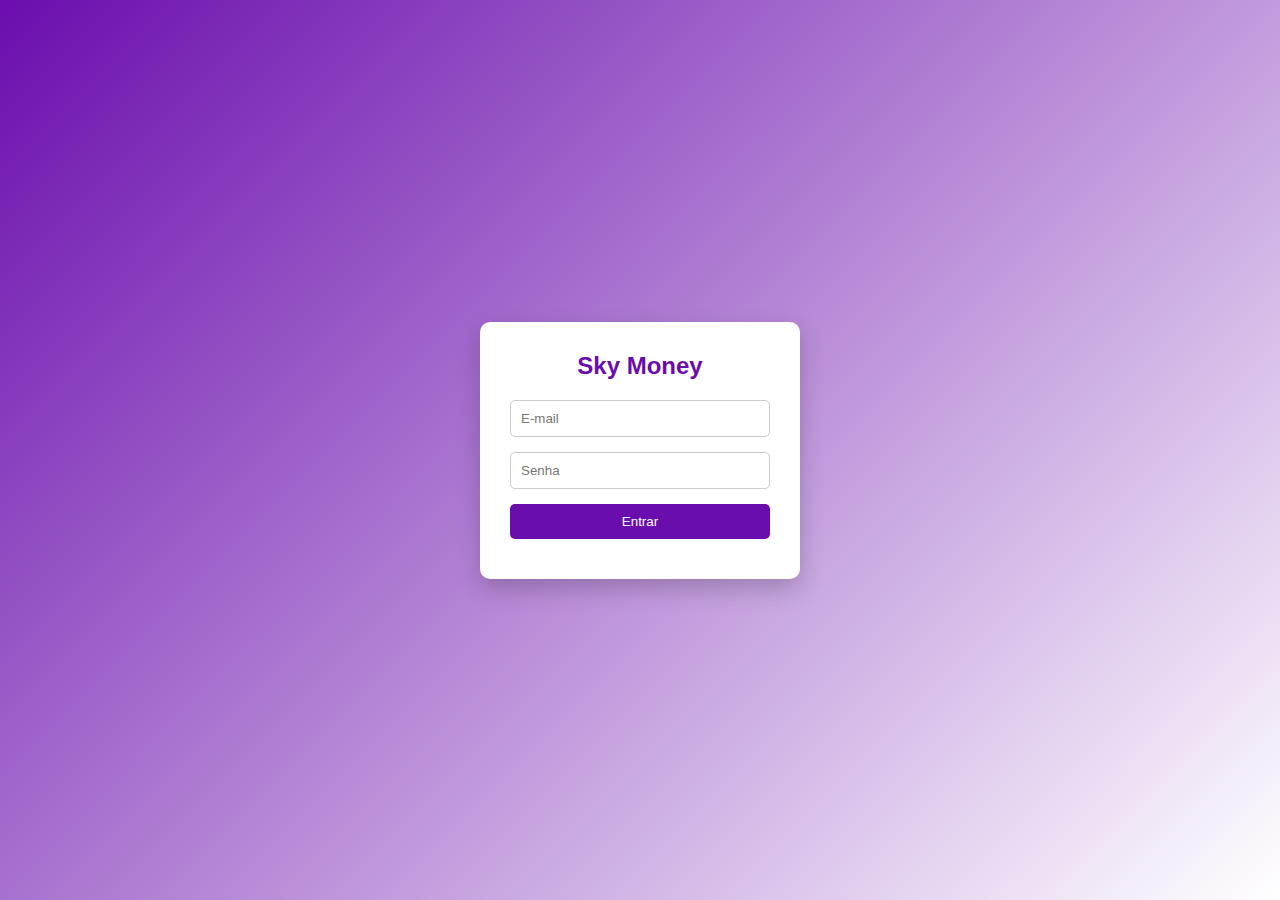
<file: index.html>
<!DOCTYPE html>
<html lang="pt-br">
<head>
<meta charset="UTF-8">
<title>Login | Sky Money</title>
<link rel="stylesheet" href="login.css">
</head>
<body>
<div class="login-container">
<h2>Sky Money</h2>
<form id="loginForm">
<input type="email" id="email" placeholder="E-mail" required>
<input type="password" id="password" placeholder="Senha" required>
<button type="submit">Entrar</button>
</form>
<p id="error"></p>
</div>


<script src="login.js"></script>
</body>
</html>
</file>
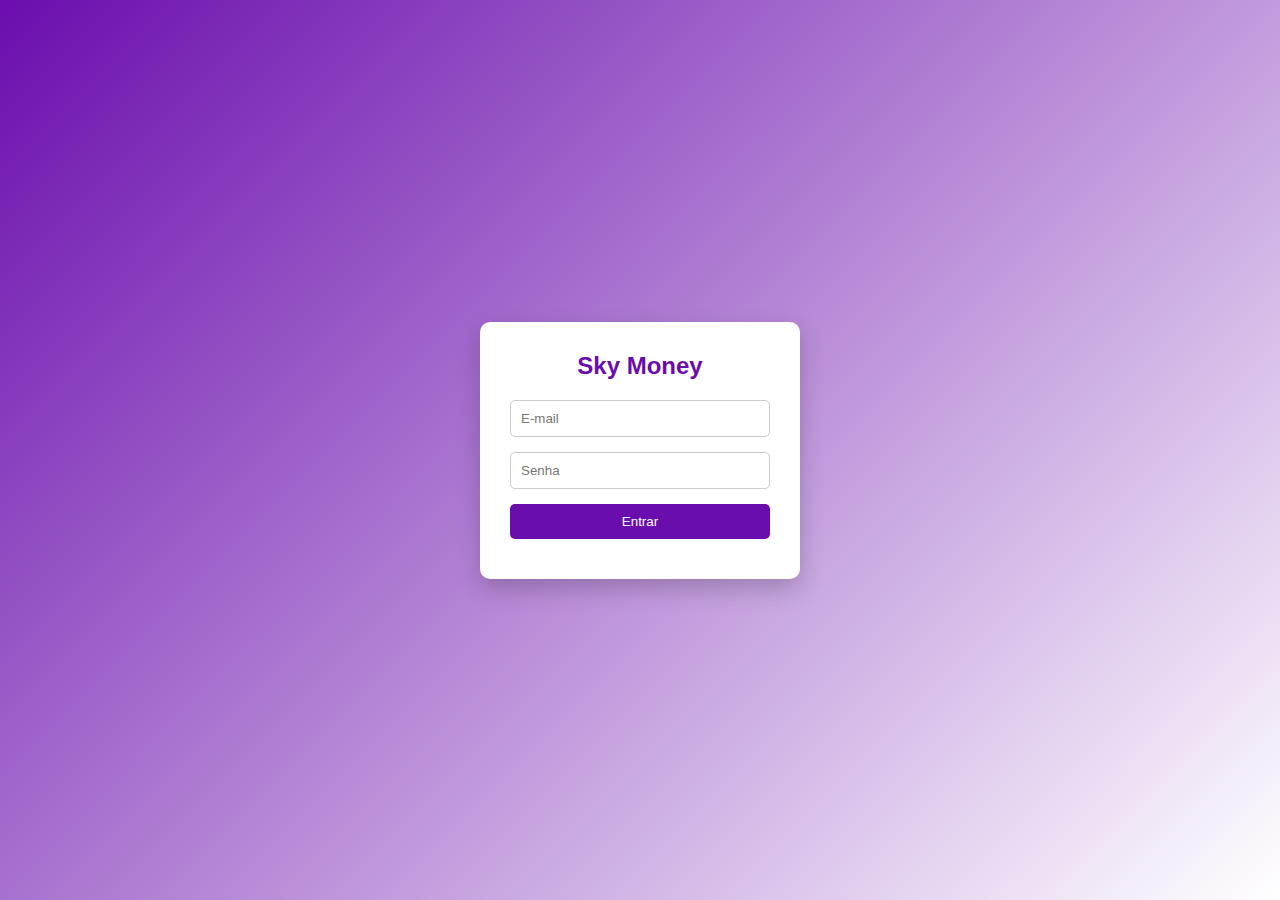
<file: HTML/index.html>
<!DOCTYPE html>
<html lang="pt-br">
<head>
<meta charset="UTF-8">
<title>Login | Sky Money</title>
<link rel="stylesheet" href="../CSS/login.css">
</head>
<body>
<div class="login-container">
<h2>Sky Money</h2>
<form id="loginForm">
<input type="email" id="email" placeholder="E-mail" required>
<input type="password" id="password" placeholder="Senha" required>
<button type="submit">Entrar</button>
</form>
<p id="error"></p>
</div>


<script src="../JS/auth.js"></script>
</body>
</html>
</file>
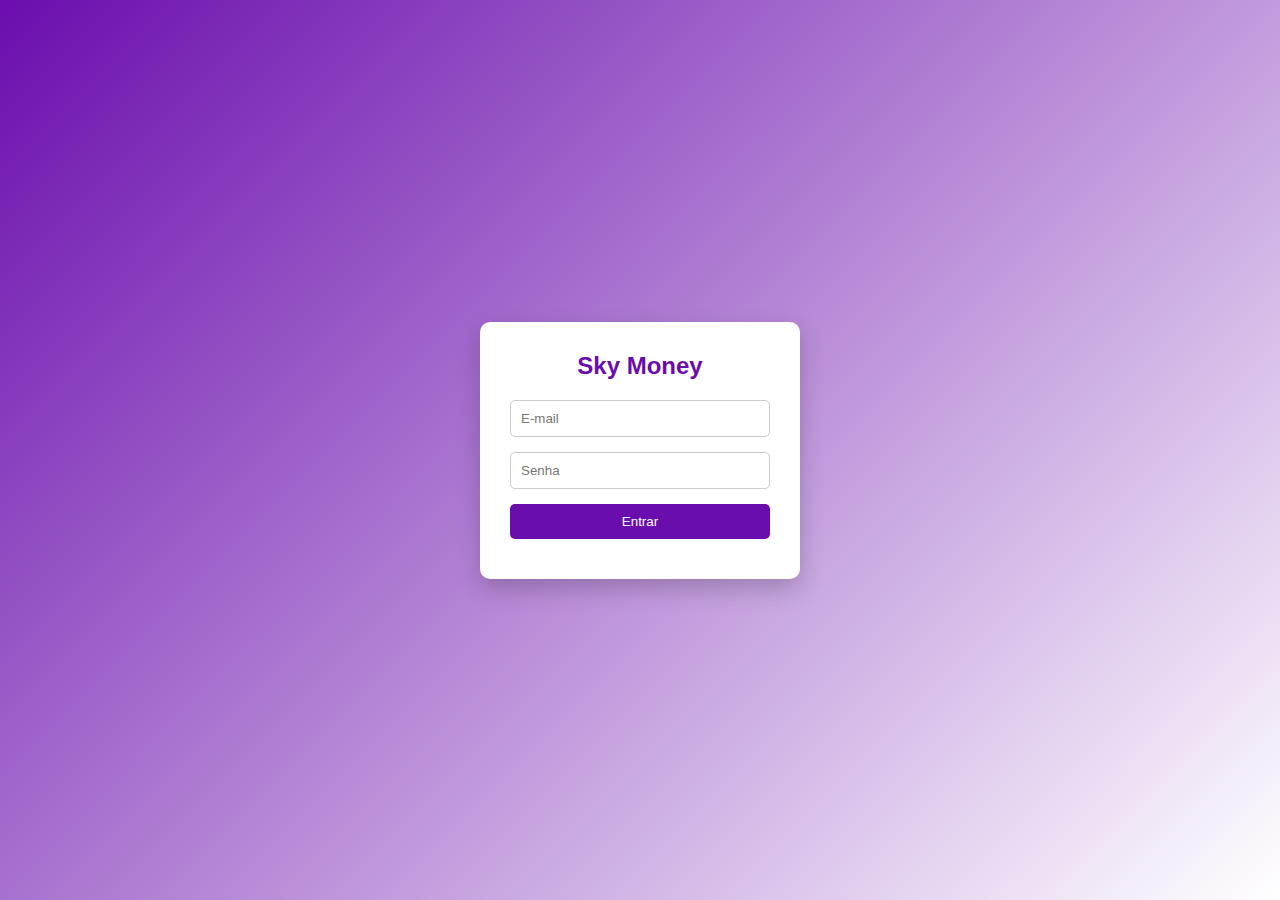
<file: Sky-Money/index.html>
<!DOCTYPE html>
<html lang="pt-br">
<head>
<meta charset="UTF-8">
<title>Login | Sky Money</title>
<link rel="stylesheet" href="css/login.css">
</head>
<body>
<div class="login-container">
<h2>Sky Money</h2>
<form id="loginForm">
<input type="email" id="email" placeholder="E-mail" required>
<input type="password" id="password" placeholder="Senha" required>
<button type="submit">Entrar</button>
</form>
<p id="error"></p>
</div>


<script src="js/auth.js"></script>
</body>
</html>
</file>
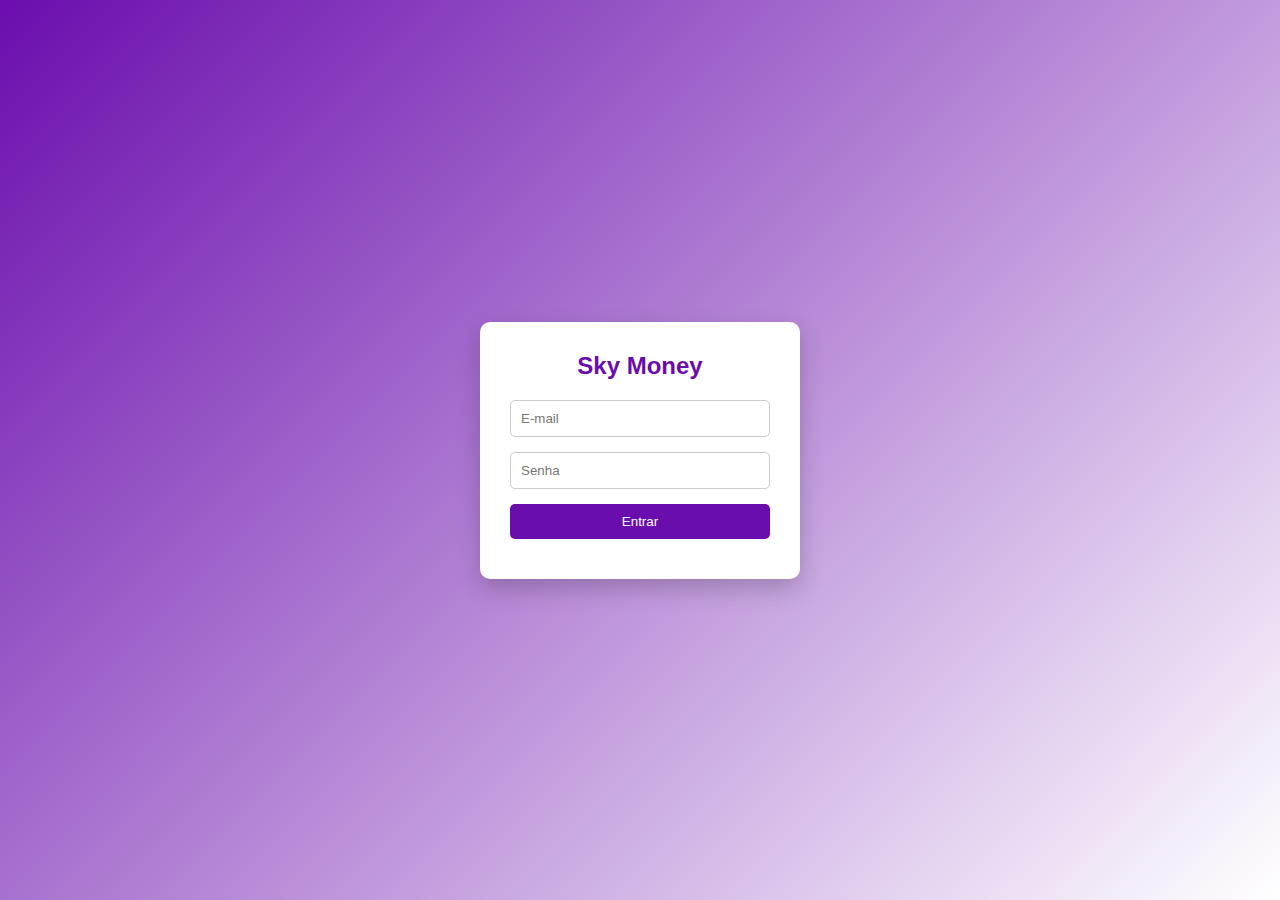
<file: expenses.html>
<!DOCTYPE html>
<html lang="pt-br">

<head>
    <meta charset="UTF-8">
    <title>Sistema Financeiro</title>
    <link rel="stylesheet" href="style.css">
</head>

<body>

    <div class="layout">

        <!-- SIDEBAR -->
        <aside id="sidebar" class="sidebar">
            <button class="toggle-btn" onclick="toggleSidebar()">☰</button>

            <nav>
                <button class="nav-btn active" onclick="showPage('dashboard', event)">
                    Dashboard
                </button>

                <button class="nav-btn" onclick="showPage('expenses', event)">
                    Despesas
                </button>

                <button class="nav-btn" onclick="showPage('settings', event)">
                    Configurações
                </button>
                <a href="#" onclick="logout()">Logout</a>
            </nav>
        </aside>

        <!-- CONTEÚDO PRINCIPAL -->
        <main class="content">

            <!-- TOPO -->
            <header class="top-bar">
                <h2>Minhas Despesas</h2>
            </header>

            <!-- DASHBOARD -->
            <section id="dashboard" class="page active">
                <h3>Dashboard</h3>

                <div class="dashboard">
                    <div class="card">
                        <h4>Total Gasto</h4>
                        <p id="totalExpenses">R$ 0,00</p>
                    </div>

                    <div class="card">
                        <h4>Quantidade</h4>
                        <p id="totalCount">0</p>
                    </div>
                </div>

                <h3>Gastos por Categoria</h3>
                <div id="categoryDashboard" class="category-dashboard"></div>
            </section>

            <!-- DESPESAS -->
            <section id="expenses" class="page">
                <h3>Nova Despesa</h3>

                <form id="expenseForm">
                    <input type="text" id="description" placeholder="Descrição" required>
                    <input type="number" id="amount" placeholder="Valor" step="0.01" required>

                    <select id="categorySelect" required>
                        <option value="">Selecione uma categoria</option>
                    </select>

                    <input type="date" id="date" required>
                    <button type="submit">Salvar</button>
                </form>

                <p id="message"></p>

                <h3>Lista de Despesas</h3>
                <table>
                    <thead>
                        <tr>
                            <th>Descrição</th>
                            <th>Valor</th>
                            <th>Categoria</th>
                            <th>Data</th>
                            <th>Ações</th>
                        </tr>
                    </thead>
                    <tbody id="expensesTable"></tbody>
                </table>
            </section>

            <!-- CONFIGURAÇÕES -->
            <section id="settings" class="page">
                <h3>Configurações</h3>

                <h4>Nova Categoria</h4>
                <form id="categoryForm">
                    <input type="text" id="categoryName" placeholder="Nome da categoria" required>
                    <button type="submit">Adicionar Categoria</button>
                </form>

                <p id="categoryMessage"></p>
            </section>

        </main>
    </div>

    <script src="expenses.js"></script>

</body>

</html>
</file>
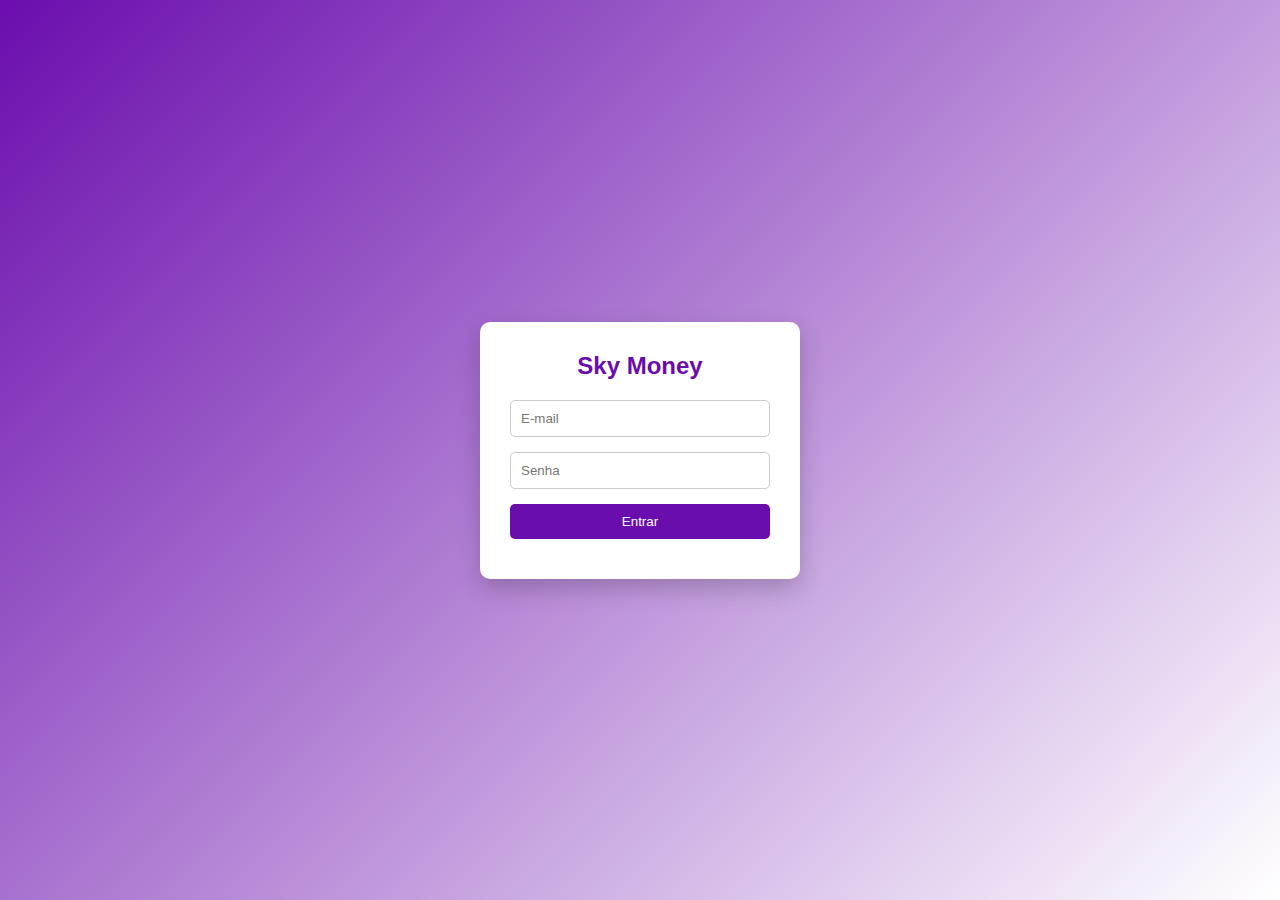
<file: HTML/expenses.html>
<!DOCTYPE html>
<html lang="pt-br">

<head>
    <meta charset="UTF-8">
    <title>Sistema Financeiro</title>
    <link rel="stylesheet" href="../CSS/style.css">
</head>

<body>

    <div class="layout">

        <!-- SIDEBAR -->
        <aside id="sidebar" class="sidebar">
            <button class="toggle-btn" onclick="toggleSidebar()">☰</button>

            <nav>
                <button class="nav-btn active" onclick="showPage('dashboard', this)">
                    Dashboard
                </button>

                <button class="nav-btn" onclick="showPage('expenses', this)">
                    Despesas
                </button>

                <button class="nav-btn" onclick="showPage('settings', this)">
                    Configurações
                </button>

                <a href="#" onclick="logout()">Logout</a>
            </nav>
        </aside>

        <!-- CONTEÚDO PRINCIPAL -->
        <main class="content">

            <!-- TOPO -->
            <header class="top-bar">
                <h2>Minhas Despesas</h2>
            </header>

            <!-- DASHBOARD -->
            <section id="dashboard" class="page active">
                <h3>Dashboard</h3>

                <div class="dashboard">

                    <div class="card">
                        <h4>Total Gasto</h4>
                        <p id="totalExpenses">R$ 0,00</p>
                    </div>

                    <div class="card">
                        <h4>Total de despesas</h4>
                        <p id="totalCount"></p>
                    </div>
                    <div class="card">
                        <h4>Saldo Atual</h4>
                        <p id="balance">R$ 0,00</p>

                        <form id="incomeForm">
                            <input type="text" id="incomeDescription" placeholder="Descrição da entrada" required>
                            <input type="number" id="incomeAmount" step="0.01" placeholder="Valor" required>
                            <input type="date" id="incomeDate" required>
                            <button type="submit">Adicionar</button>
                        </form>
                    </div>
                </div> <!-- FECHAMENTO CORRETO -->

                <h3>Gastos por Categoria</h3>
                <div id="categoryDashboard" class="category-dashboard"></div>
            </section>

            <!-- DESPESAS -->
            <section id="expenses" class="page">
                <h3>Nova Despesa</h3>

                <form id="expenseForm">
                    <input type="text" id="description" placeholder="Descrição" required>

                    <input type="number" id="amount" placeholder="Valor" step="0.01" required>

                    <select id="categorySelect" required>
                        <option value="">Selecione uma categoria</option>
                    </select>

                    <input type="date" id="date" required>

                    <button type="submit">Salvar</button>
                </form>

                <p id="message"></p>

                <h3>Lista de Despesas</h3>
                <table>
                    <thead>
                        <tr>
                            <th>Descrição</th>
                            <th>Valor</th>
                            <th>Categoria</th>
                            <th>Data</th>
                            <th>Ações</th>
                        </tr>
                    </thead>
                    <tbody id="expensesTable"></tbody>
                </table>
            </section>

            <!-- CONFIGURAÇÕES -->
            <section id="settings" class="page">
                <h3>Configurações</h3>

                <h4>Nova Categoria</h4>
                <form id="categoryForm">
                    <input type="text" id="categoryName" placeholder="Nome da categoria" required>
                    <button type="submit">Adicionar Categoria</button>
                </form>

                <p id="categoryMessage"></p>
            </section>

        </main>
    </div>

    <script src="../JS/expenses.js"></script>

</body>

</html>
</file>
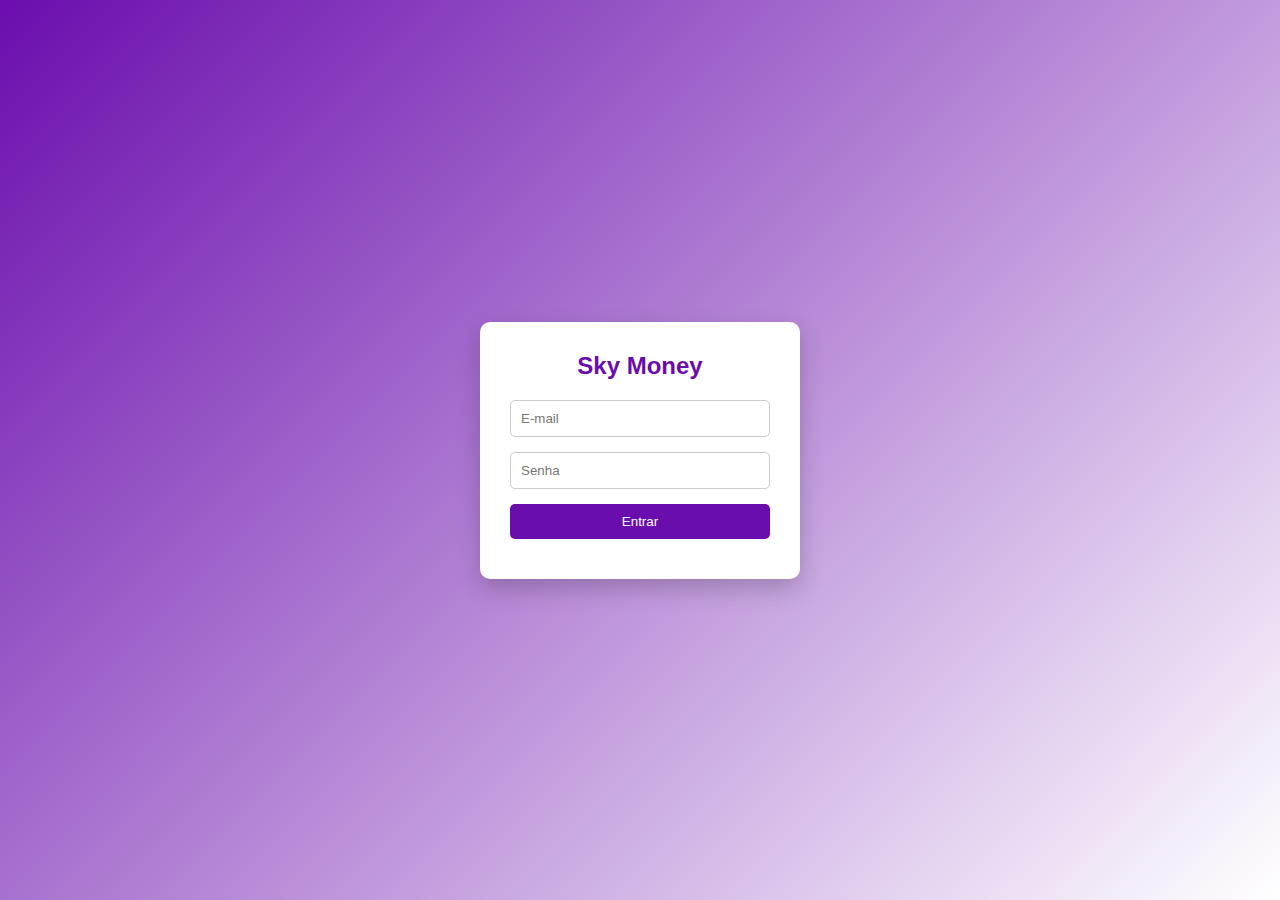
<file: Sky-Money/expenses.html>
<!DOCTYPE html>
<html lang="pt-br">

<head>
    <meta charset="UTF-8">
    <title>Despesas</title>
    <link rel="stylesheet" href="css/style.css">
</head>

<body>

    <header class="top-bar">
        <h2>Minhas Despesas</h2>
        <button onclick="logout()">Logout</button>
    </header>

    <section>
        <h3>Dashboard</h3>

        <div class="dashboard">
            <div class="card">
                <h4>Total Gasto</h4>
                <p id="totalExpenses">R$ 0,00</p>
            </div>

            <div class="card">
                <h4>Quantidade</h4>
                <p id="totalCount">0</p>
            </div>
        </div>

        <h3>Gastos por Categoria</h3>
        <tbody id="expensesTable"></tbody>
        <div id="categoryDashboard" class="category-dashboard"></div>

    </section>

    <p id="message"></p>

    <section>
        <h3>Nova Despesa</h3>
        <form id="expenseForm">
            <input type="text" id="description" placeholder="Descrição" required>
            <input type="number" id="amount" placeholder="Valor" step="0.01" required>
            <select id="categorySelect" required>
                <option value="">Selecione uma categoria</option>
            </select>
            <input type="date" id="date" required>
            <button type="submit">Salvar</button>
        </form>
    </section>

    <section>
        <h3>Lista de Despesas</h3>
        <table>
            <thead>
                <tr>
                    <th>Descrição</th>
                    <th>Valor</th>
                    <th>Categoria</th>
                    <th>Data</th>
                    <th>Ações</th>
                </tr>
            </thead>
            <tbody id="expensesTable"></tbody>
        </table>
    </section>

    <script src="js/expenses.js"></script>
</body>

</html>
</file>
<file: login.css>
* {
margin: 0;
padding: 0;
box-sizing: border-box;
font-family: Arial, sans-serif;
}


body {
background: linear-gradient(135deg, #6a0dad, #ffffff);
height: 100vh;
display: flex;
justify-content: center;
align-items: center;
}


.login-container {
background: #fff;
padding: 30px;
width: 320px;
border-radius: 10px;
box-shadow: 0 10px 25px rgba(0,0,0,0.2);
}


.login-container h2 {
text-align: center;
color: #6a0dad;
margin-bottom: 20px;
}


.login-container input {
width: 100%;
padding: 10px;
margin-bottom: 15px;
border-radius: 5px;
border: 1px solid #ccc;
}


.login-container button {
width: 100%;
padding: 10px;
background: #6a0dad;
color: white;
border: none;
border-radius: 5px;
cursor: pointer;
}


.login-container button:hover {
background: #5800a8;
}


#error {
color: red;
text-align: center;
margin-top: 10px;
}
</file>
<file: CSS/login.css>
* {
margin: 0;
padding: 0;
box-sizing: border-box;
font-family: Arial, sans-serif;
}


body {
background: linear-gradient(135deg, #6a0dad, #ffffff);
height: 100vh;
display: flex;
justify-content: center;
align-items: center;
}


.login-container {
background: #fff;
padding: 30px;
width: 320px;
border-radius: 10px;
box-shadow: 0 10px 25px rgba(0,0,0,0.2);
}


.login-container h2 {
text-align: center;
color: #6a0dad;
margin-bottom: 20px;
}


.login-container input {
width: 100%;
padding: 10px;
margin-bottom: 15px;
border-radius: 5px;
border: 1px solid #ccc;
}


.login-container button {
width: 100%;
padding: 10px;
background: #6a0dad;
color: white;
border: none;
border-radius: 5px;
cursor: pointer;
}


.login-container button:hover {
background: #5800a8;
}


#error {
color: red;
text-align: center;
margin-top: 10px;
}
</file>
<file: Sky-Money/css/login.css>
* {
margin: 0;
padding: 0;
box-sizing: border-box;
font-family: Arial, sans-serif;
}


body {
background: linear-gradient(135deg, #6a0dad, #ffffff);
height: 100vh;
display: flex;
justify-content: center;
align-items: center;
}


.login-container {
background: #fff;
padding: 30px;
width: 320px;
border-radius: 10px;
box-shadow: 0 10px 25px rgba(0,0,0,0.2);
}


.login-container h2 {
text-align: center;
color: #6a0dad;
margin-bottom: 20px;
}


.login-container input {
width: 100%;
padding: 10px;
margin-bottom: 15px;
border-radius: 5px;
border: 1px solid #ccc;
}


.login-container button {
width: 100%;
padding: 10px;
background: #6a0dad;
color: white;
border: none;
border-radius: 5px;
cursor: pointer;
}


.login-container button:hover {
background: #5800a8;
}


#error {
color: red;
text-align: center;
margin-top: 10px;
}
</file>
<file: style.css>
* {
    margin: 0;
    padding: 0;
    box-sizing: border-box;
    font-family: Arial, Helvetica, sans-serif;
}

body {
    background-color: #f5f0fa;
    color: #333;
    padding: 40px;
}

/* Container principal */
.container {
    max-width: 900px;
    margin: auto;
    background: #ffffff;
    padding: 25px;
    border-radius: 10px;
    box-shadow: 0 4px 12px rgba(111, 66, 193, 0.15);
}

/* Títulos */
h2 {
    color: #6f42c1;
    margin-bottom: 20px;
}

h3 {
    color: #59339d;
    margin-bottom: 15px;
}

/* Formulários */
form {
    display: flex;
    gap: 10px;
    flex-wrap: wrap;
    margin-bottom: 30px;
}

input {
    padding: 10px;
    border: 1px solid #d6c9f0;
    border-radius: 6px;
    flex: 1;
    min-width: 150px;
}

input:focus {
    outline: none;
    border-color: #6f42c1;
    box-shadow: 0 0 0 2px rgba(111, 66, 193, 0.15);
}

/* Botões */
button {
    padding: 10px 18px;
    border: none;
    border-radius: 6px;
    cursor: pointer;
    background-color: #6f42c1;
    color: #ffffff;
    font-weight: bold;
}

button:hover {
    background-color: #59339d;
}

button.logout {
    background-color: #ffffff;
    color: #6f42c1;
    border: 2px solid #6f42c1;
    margin-bottom: 20px;
}

button.logout:hover {
    background-color: #6f42c1;
    color: #ffffff;
}

/* Tabela */
table {
    width: 100%;
    border-collapse: collapse;
    border-radius: 8px;
    overflow: hidden;
}

thead {
    background-color: #6f42c1;
    color: #ffffff;
}

th, td {
    padding: 12px;
    text-align: left;
}

tr:nth-child(even) {
    background-color: #f5f0fa;
}

/* Botão excluir */
td button {
    background-color: #dc3545;
}

td button:hover {
    background-color: #b52a37;
}

/* Dashboard */
.dashboard {
    display: flex;
    gap: 20px;
    margin-bottom: 30px;
}

.card {
    flex: 1;
    background: #ffffff;
    border-radius: 10px;
    padding: 20px;
    box-shadow: 0 4px 10px rgba(111, 66, 193, 0.15);
}

.card h4 {
    color: #6f42c1;
    margin-bottom: 10px;
}

.card p {
    font-size: 22px;
    font-weight: bold;
    color: #333;
}
.expense-value {
    color: #dc3545;
    font-weight: bold;
}
#message {
    margin-bottom: 15px;
    font-weight: bold;
    color: #6f42c1;
}
.category-dashboard {
    display: grid;
    grid-template-columns: repeat(auto-fill, minmax(200px, 1fr));
    gap: 20px;
    margin-bottom: 30px;
}

.category-card {
    background: #ffffff;
    border-left: 6px solid #6f42c1;
    padding: 15px;
    border-radius: 8px;
    box-shadow: 0 3px 8px rgba(111, 66, 193, 0.15);
}

.category-card h5 {
    color: #6f42c1;
    margin-bottom: 8px;
}

.category-card p {
    font-size: 18px;
    font-weight: bold;
}

.layout {
    display: flex;
    min-height: 100vh;
}

.sidebar {
    background: #5b2bbf;
    color: white;
    width: 220px;
    transition: width 0.3s;
    padding: 15px;
}

.sidebar.collapsed {
    width: 60px;
}

.toggle-btn {
    background: none;
    border: none;
    color: white;
    font-size: 22px;
    cursor: pointer;
    margin-bottom: 20px;
}

.sidebar nav a {
    display: block;
    color: white;
    text-decoration: none;
    padding: 10px;
    border-radius: 6px;
    margin-bottom: 5px;
}

.sidebar nav a:hover,
.sidebar nav a.active {
    background: rgba(255, 255, 255, 0.2);
}

.sidebar.collapsed nav a {
    text-align: center;
    font-size: 0;
}

.sidebar.collapsed nav a::before {
    font-size: 18px;
}
.content {
    flex: 1;
    padding: 20px;
    background: #f4f4f9;
}
.page {
    display: none;
}

.page.active {
    display: block;
}
.nav-btn {
    width: 100%;
    background: none;
    border: none;
    color: white;
    padding: 10px;
    text-align: left;
    cursor: pointer;
    border-radius: 6px;
}

.nav-btn:hover,
.nav-btn.active {
    background: rgba(255, 255, 255, 0.2);
}
</file>
<file: CSS/style.css>
* {
    margin: 0;
    padding: 0;
    box-sizing: border-box;
    font-family: Arial, Helvetica, sans-serif;
}

body {
    background-color: #f5f0fa;
    color: #333;
    padding: 40px;
}

/* Container principal */
.container {
    max-width: 900px;
    margin: auto;
    background: #ffffff;
    padding: 25px;
    border-radius: 10px;
    box-shadow: 0 4px 12px rgba(111, 66, 193, 0.15);
}

/* Títulos */
h2 {
    color: #6f42c1;
    margin-bottom: 20px;
}

h3 {
    color: #59339d;
    margin-bottom: 15px;
}

/* Formulários */
form {
    display: flex;
    gap: 10px;
    flex-wrap: wrap;
    margin-bottom: 30px;
}

input {
    padding: 10px;
    border: 1px solid #d6c9f0;
    border-radius: 6px;
    flex: 1;
    min-width: 150px;
}

input:focus {
    outline: none;
    border-color: #6f42c1;
    box-shadow: 0 0 0 2px rgba(111, 66, 193, 0.15);
}

/* Botões */
button {
    padding: 10px 18px;
    border: none;
    border-radius: 6px;
    cursor: pointer;
    background-color: #6f42c1;
    color: #ffffff;
    font-weight: bold;
}

button:hover {
    background-color: #59339d;
}

button.logout {
    background-color: #ffffff;
    color: #6f42c1;
    border: 2px solid #6f42c1;
    margin-bottom: 20px;
}

button.logout:hover {
    background-color: #6f42c1;
    color: #ffffff;
}

/* Tabela */
table {
    width: 100%;
    border-collapse: collapse;
    border-radius: 8px;
    overflow: hidden;
}

thead {
    background-color: #6f42c1;
    color: #ffffff;
}

th, td {
    padding: 12px;
    text-align: left;
}

tr:nth-child(even) {
    background-color: #f5f0fa;
}

/* Botão excluir */
td button {
    background-color: #dc3545;
}

td button:hover {
    background-color: #b52a37;
}

/* Dashboard */
.dashboard {
    display: flex;
    gap: 20px;
    margin-bottom: 30px;
}

.card {
    flex: 1;
    background: #ffffff;
    border-radius: 10px;
    padding: 20px;
    box-shadow: 0 4px 10px rgba(111, 66, 193, 0.15);
}

.card h4 {
    color: #6f42c1;
    margin-bottom: 10px;
}

.card p {
    font-size: 22px;
    font-weight: bold;
    color: #333;
}
.expense-value {
    color: #dc3545;
    font-weight: bold;
}
#message {
    margin-bottom: 15px;
    font-weight: bold;
    color: #6f42c1;
}
.category-dashboard {
    display: grid;
    grid-template-columns: repeat(auto-fill, minmax(200px, 1fr));
    gap: 20px;
    margin-bottom: 30px;
}

.category-card {
    background: #ffffff;
    border-left: 6px solid #6f42c1;
    padding: 15px;
    border-radius: 8px;
    box-shadow: 0 3px 8px rgba(111, 66, 193, 0.15);
}

.category-card h5 {
    color: #6f42c1;
    margin-bottom: 8px;
}

.category-card p {
    font-size: 18px;
    font-weight: bold;
}

.layout {
    display: flex;
    min-height: 100vh;
}

.sidebar {
    background: #5b2bbf;
    color: white;
    width: 220px;
    transition: width 0.3s;
    padding: 15px;
}

.sidebar.collapsed {
    width: 60px;
}

.toggle-btn {
    background: none;
    border: none;
    color: white;
    font-size: 22px;
    cursor: pointer;
    margin-bottom: 20px;
}

.sidebar nav a {
    display: block;
    color: white;
    text-decoration: none;
    padding: 10px;
    border-radius: 6px;
    margin-bottom: 5px;
}

.sidebar nav a:hover,
.sidebar nav a.active {
    background: rgba(255, 255, 255, 0.2);
}

.sidebar.collapsed nav a {
    text-align: center;
    font-size: 0;
}

.sidebar.collapsed nav a::before {
    font-size: 18px;
}
.content {
    flex: 1;
    padding: 20px;
    background: #f4f4f9;
}
.page {
    display: none;
}

.page.active {
    display: block;
}
.nav-btn {
    width: 100%;
    background: none;
    border: none;
    color: white;
    padding: 10px;
    text-align: left;
    cursor: pointer;
    border-radius: 6px;
}

.nav-btn:hover,
.nav-btn.active {
    background: rgba(255, 255, 255, 0.2);
}
</file>
<file: Sky-Money/css/style.css>
* {
    margin: 0;
    padding: 0;
    box-sizing: border-box;
    font-family: Arial, Helvetica, sans-serif;
}

body {
    background-color: #f5f0fa;
    color: #333;
    padding: 40px;
}

/* Container principal */
.container {
    max-width: 900px;
    margin: auto;
    background: #ffffff;
    padding: 25px;
    border-radius: 10px;
    box-shadow: 0 4px 12px rgba(111, 66, 193, 0.15);
}

/* Títulos */
h2 {
    color: #6f42c1;
    margin-bottom: 20px;
}

h3 {
    color: #59339d;
    margin-bottom: 15px;
}

/* Formulários */
form {
    display: flex;
    gap: 10px;
    flex-wrap: wrap;
    margin-bottom: 30px;
}

input {
    padding: 10px;
    border: 1px solid #d6c9f0;
    border-radius: 6px;
    flex: 1;
    min-width: 150px;
}

input:focus {
    outline: none;
    border-color: #6f42c1;
    box-shadow: 0 0 0 2px rgba(111, 66, 193, 0.15);
}

/* Botões */
button {
    padding: 10px 18px;
    border: none;
    border-radius: 6px;
    cursor: pointer;
    background-color: #6f42c1;
    color: #ffffff;
    font-weight: bold;
}

button:hover {
    background-color: #59339d;
}

button.logout {
    background-color: #ffffff;
    color: #6f42c1;
    border: 2px solid #6f42c1;
    margin-bottom: 20px;
}

button.logout:hover {
    background-color: #6f42c1;
    color: #ffffff;
}

/* Tabela */
table {
    width: 100%;
    border-collapse: collapse;
    border-radius: 8px;
    overflow: hidden;
}

thead {
    background-color: #6f42c1;
    color: #ffffff;
}

th, td {
    padding: 12px;
    text-align: left;
}

tr:nth-child(even) {
    background-color: #f5f0fa;
}

/* Botão excluir */
td button {
    background-color: #dc3545;
}

td button:hover {
    background-color: #b52a37;
}

/* Dashboard */
.dashboard {
    display: flex;
    gap: 20px;
    margin-bottom: 30px;
}

.card {
    flex: 1;
    background: #ffffff;
    border-radius: 10px;
    padding: 20px;
    box-shadow: 0 4px 10px rgba(111, 66, 193, 0.15);
}

.card h4 {
    color: #6f42c1;
    margin-bottom: 10px;
}

.card p {
    font-size: 22px;
    font-weight: bold;
    color: #333;
}
.expense-value {
    color: #dc3545;
    font-weight: bold;
}
#message {
    margin-bottom: 15px;
    font-weight: bold;
    color: #6f42c1;
}
.category-dashboard {
    display: grid;
    grid-template-columns: repeat(auto-fill, minmax(200px, 1fr));
    gap: 20px;
    margin-bottom: 30px;
}

.category-card {
    background: #ffffff;
    border-left: 6px solid #6f42c1;
    padding: 15px;
    border-radius: 8px;
    box-shadow: 0 3px 8px rgba(111, 66, 193, 0.15);
}

.category-card h5 {
    color: #6f42c1;
    margin-bottom: 8px;
}

.category-card p {
    font-size: 18px;
    font-weight: bold;
}
</file>
